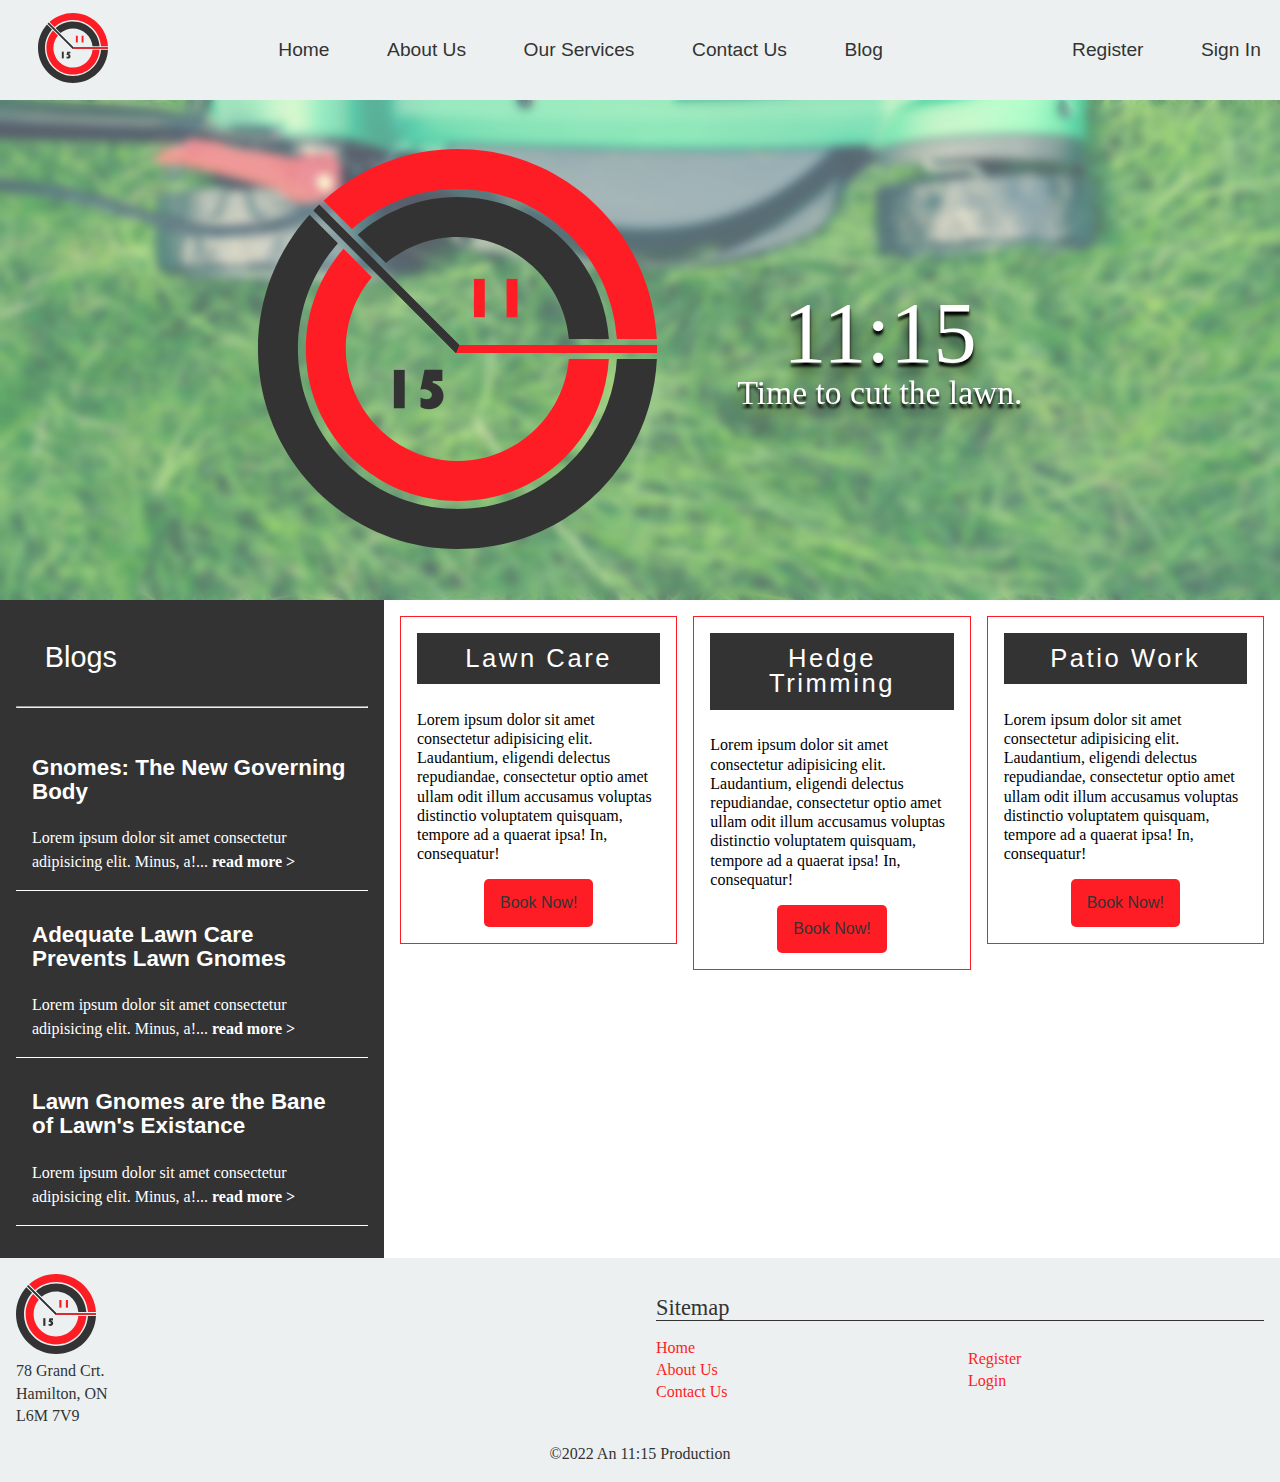
<file: Lesson 8/index.html>
<!DOCTYPE html>
<html lang="en">
    <head>
        <meta charset="UTF-8" />
        <meta http-equiv="X-UA-Compatible" content="IE=edge" />
        <meta name="viewport" content="width=device-width, initial-scale=1.0" />
        <link rel="stylesheet" href="./styles/style.css" />
        <link rel="stylesheet" href="./styles/responsive.css">
        <title>RWD - Responsive Web Design</title>
    </head>

    <body>
        <nav id="main-navbar">
            <div id="brand">
                <a href="./">
                    <img src="./images/logo.svg" alt="11:15 Logo" />
                </a>
            </div>

            <div class="pages-menu-container">
                <span id="mobile-view-menu">
                    <a href="#">Menu</a>
                </span>
                <ul id="pages-menu">
                    <li><a href="./">Home</a></li>
                    <li><a href="#">About Us</a></li>
                    <li>
                        <span class="collapse">Our Services</span>
                        <ul>
                            <li><a href="#">Lawn Care</a></li>
                            <li><a href="#">Hedge Trimming</a></li>
                            <li><a href="#">Patio Work</a></li>
                        </ul>
                    </li>
                    <li><a href="#">Contact Us</a></li>
                    <li><a href="#">Blog</a></li>
                </ul>
            </div>

            <ul id="auth-menu">
                <li><a href="#">Register</a></li>
                <li><a href="#">Sign In</a></li>
            </ul>
        </nav>

        <header id="main-header">
            <div id="logo">
                <img src="./images/logo.svg" alt="11:15 Logo" />
            </div>

            <div id="main-title">
                <h1>11:15</h1>
                <h2>Time to cut the lawn.</h2>
            </div>
        </header>

        <div class="content">
            <main>
                <article>
                    <h2>Lawn Care</h2>
                    <p>
                        Lorem ipsum dolor sit amet consectetur adipisicing elit. Laudantium, eligendi delectus repudiandae, consectetur optio amet ullam odit illum accusamus voluptas distinctio voluptatem
                        quisquam, tempore ad a quaerat ipsa! In, consequatur!
                    </p>
                    <footer>
                        <a href="#">Book Now!</a>
                    </footer>
                </article>
                <article>
                    <h2>Hedge Trimming</h2>
                    <p>
                        Lorem ipsum dolor sit amet consectetur adipisicing elit. Laudantium, eligendi delectus repudiandae, consectetur optio amet ullam odit illum accusamus voluptas distinctio voluptatem
                        quisquam, tempore ad a quaerat ipsa! In, consequatur!
                    </p>
                    <footer>
                        <a href="#">Book Now!</a>
                    </footer>
                </article>
                <article>
                    <h2>Patio Work</h2>
                    <p>
                        Lorem ipsum dolor sit amet consectetur adipisicing elit. Laudantium, eligendi delectus repudiandae, consectetur optio amet ullam odit illum accusamus voluptas distinctio voluptatem
                        quisquam, tempore ad a quaerat ipsa! In, consequatur!
                    </p>
                    <footer>
                        <a href="#">Book Now!</a>
                    </footer>
                </article>
            </main>
            <aside>
                <span id="aside-trigger"></span>
                <h2>Blogs</h2>
                <hr />
                <article>
                    <h3>Gnomes: The New Governing Body</h3>
                    <p>
                        Lorem ipsum dolor sit amet consectetur adipisicing elit. Minus, a!...
                        <a href="#">read more</a>
                    </p>
                </article>
                <article>
                    <h3>Adequate Lawn Care Prevents Lawn Gnomes</h3>
                    <p>
                        Lorem ipsum dolor sit amet consectetur adipisicing elit. Minus, a!...
                        <a href="#">read more</a>
                    </p>
                </article>
                <article>
                    <h3>Lawn Gnomes are the Bane of Lawn's Existance</h3>
                    <p>
                        Lorem ipsum dolor sit amet consectetur adipisicing elit. Minus, a!...
                        <a href="#">read more</a>
                    </p>
                </article>
            </aside>
        </div>

        <footer>
            <div class="row">
                <address>
                    <img src="./images/logo.svg" alt="11:15 Logo">
                    <span id="company">11:15</span><br>
                    <span>78 Grand Crt.</span><br>
                    <span>Hamilton, ON</span><br>
                    <span>L6M 7V9</span>
                </address>

                <nav>
                    <h3>Sitemap</h3>

                    <div id="footer-menus">
                        <ul>
                            <li><a href="./">Home</a></li>
                            <li><a href="#">About Us</a></li>
                            <li><a href="#">Contact Us</a></li>
                        </ul>

                        <ul>
                            <li><a href="#">Register</a></li>
                            <li><a href="#">Login</a></li>
                        </ul>
                    </div>
                </nav>
            </div>

            <div class="row">
                &copy2022 An 11:15 Production
            </div>
        </footer>
    </body>
</html>
</file>
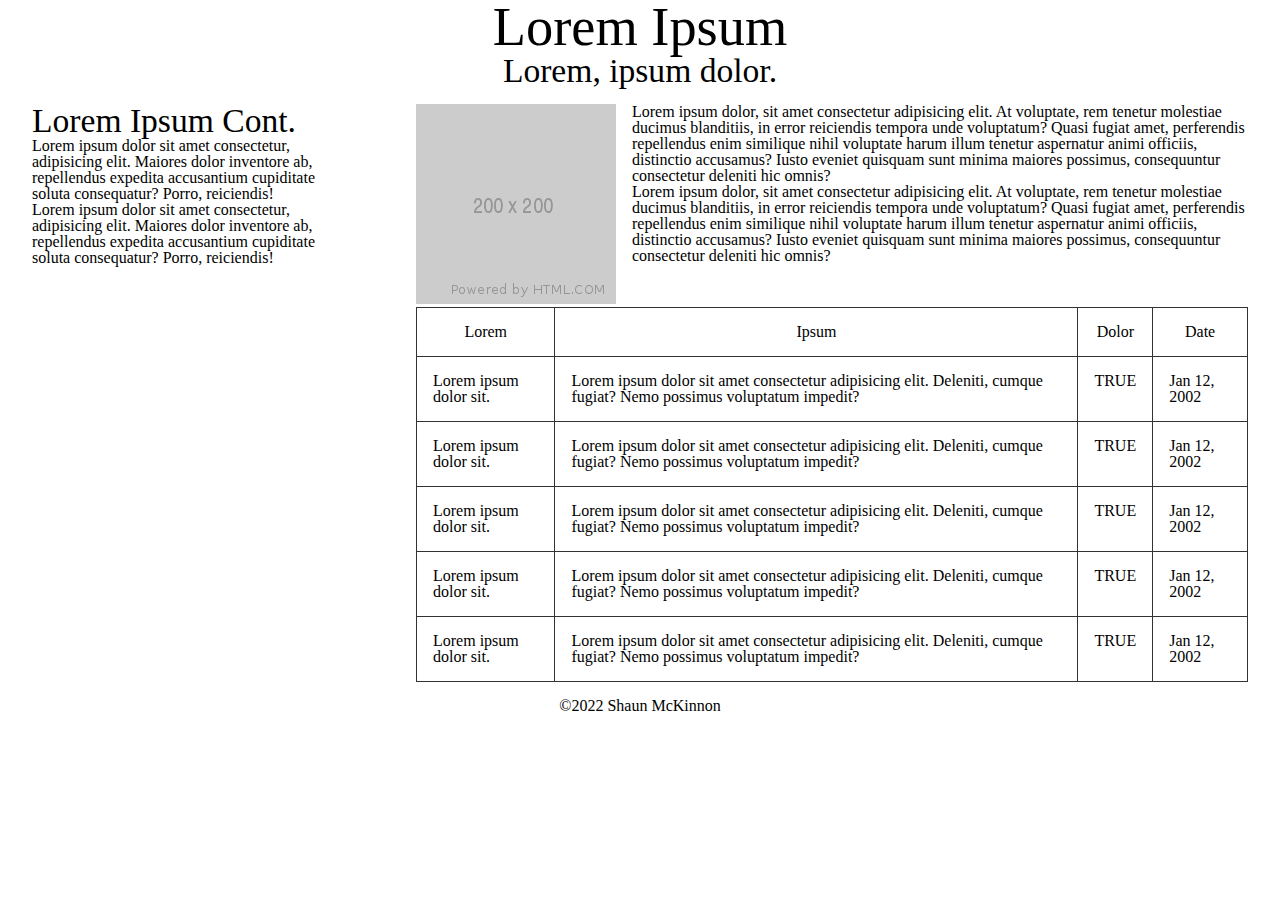
<file: Lesson 8/simple.html>
<!DOCTYPE html>
<html lang="en">
    <head>
        <meta charset="UTF-8">
        <meta http-equiv="X-UA-Compatible" content="IE=edge">
        <meta name="viewport" content="width=device-width, initial-scale=1.0">
        <link rel="stylesheet" href="./styles/reset.css">
        <title>Simple Responsive Design</title>

        <style>
            body {
                max-width: 1280px;
                margin: 0 auto;
            }

            header {
                text-align: center;
                margin-bottom: 1em;
            }

            h1 {
                font-size: 3.4em;
            }

            h2 {
                font-size: 2.1em;
            }

            .content {
                display: flex;
                flex-wrap: wrap;
                justify-content: center;
                gap: 5%;
            }

            main {
                width: 65%;
                order: 2;
            }

            aside {
                width: 25%;
                min-width: 300px;
                order: 1;
            }

            @media screen and (max-width: 1020px){
                main { order: 1 }
                aside { order: 2 }
            }

            table {
                margin-top: 1em;
                width: 100%;
            }

            table, tr, th, td {
                border: 1px solid #333;
            }

            th, td {
                padding: 1em;
            }            

            main figure {
                float: left;
                margin-right: 1em;
            }

            footer {
                margin-top: 1em;
                text-align: center;
            }
        </style>
    </head>

    <body>
        <nav>
            <ul>
                <li></li>
                <li></li>
                <li></li>
            </ul>
        </nav>

        <header>
            <h1>Lorem Ipsum</h1>
            <h2>Lorem, ipsum dolor.</h2>
        </header>

        <div class="content">
            <main>
                <figure>
                    <img src="./images/200x200.png" alt="Placeholder">
                </figure>

                <p>Lorem ipsum dolor, sit amet consectetur adipisicing elit. At voluptate, rem tenetur molestiae ducimus blanditiis, in error reiciendis tempora unde voluptatum? Quasi fugiat amet, perferendis repellendus enim similique nihil voluptate harum illum tenetur aspernatur animi officiis, distinctio accusamus? Iusto eveniet quisquam sunt minima maiores possimus, consequuntur consectetur deleniti hic omnis?</p>

                <p>Lorem ipsum dolor, sit amet consectetur adipisicing elit. At voluptate, rem tenetur molestiae ducimus blanditiis, in error reiciendis tempora unde voluptatum? Quasi fugiat amet, perferendis repellendus enim similique nihil voluptate harum illum tenetur aspernatur animi officiis, distinctio accusamus? Iusto eveniet quisquam sunt minima maiores possimus, consequuntur consectetur deleniti hic omnis?</p>

                <table>
                    <thead>
                        <tr>
                            <th>Lorem</th>
                            <th>Ipsum</th>
                            <th>Dolor</th>
                            <th>Date</th>
                        </tr>
                    </thead>

                    <tbody>
                        <tr>
                            <td>Lorem ipsum dolor sit.</td>
                            <td>Lorem ipsum dolor sit amet consectetur adipisicing elit. Deleniti, cumque fugiat? Nemo possimus voluptatum impedit?</td>
                            <td>TRUE</td>
                            <td>Jan 12, 2002</td>
                        </tr>
                        <tr>
                            <td>Lorem ipsum dolor sit.</td>
                            <td>Lorem ipsum dolor sit amet consectetur adipisicing elit. Deleniti, cumque fugiat? Nemo possimus voluptatum impedit?</td>
                            <td>TRUE</td>
                            <td>Jan 12, 2002</td>
                        </tr>
                        <tr>
                            <td>Lorem ipsum dolor sit.</td>
                            <td>Lorem ipsum dolor sit amet consectetur adipisicing elit. Deleniti, cumque fugiat? Nemo possimus voluptatum impedit?</td>
                            <td>TRUE</td>
                            <td>Jan 12, 2002</td>
                        </tr>
                        <tr>
                            <td>Lorem ipsum dolor sit.</td>
                            <td>Lorem ipsum dolor sit amet consectetur adipisicing elit. Deleniti, cumque fugiat? Nemo possimus voluptatum impedit?</td>
                            <td>TRUE</td>
                            <td>Jan 12, 2002</td>
                        </tr>
                        <tr>
                            <td>Lorem ipsum dolor sit.</td>
                            <td>Lorem ipsum dolor sit amet consectetur adipisicing elit. Deleniti, cumque fugiat? Nemo possimus voluptatum impedit?</td>
                            <td>TRUE</td>
                            <td>Jan 12, 2002</td>
                        </tr>
                    </tbody>
                </table>
            </main>

            <aside>
                <article>
                    <h2>Lorem Ipsum Cont.</h2>

                    <p>Lorem ipsum dolor sit amet consectetur, adipisicing elit. Maiores dolor inventore ab, repellendus expedita accusantium cupiditate soluta consequatur? Porro, reiciendis!</p>

                    <p>Lorem ipsum dolor sit amet consectetur, adipisicing elit. Maiores dolor inventore ab, repellendus expedita accusantium cupiditate soluta consequatur? Porro, reiciendis!</p>
                </article>
            </aside>
        </div>

        <footer>
            <p>&copy;2022 Shaun McKinnon</p>
        </footer>
    </body>
</html>
</file>
<file: Lesson 8/styles/responsive.css>
@media only screen and (min-width: 1280px) {
    .content {
        width: 1280px;
        margin: 0 auto;
        display: flex;
    }

    main {
        width: 70%;
        order: 2;
    }

    aside {
        position: inherit;
        width: 30%;
        box-shadow: none;
        order: 1;
    }

    #aside-trigger {
        display: none;
    }
}

@media only screen and (max-width: 960px) {
    /* RESET */
    #pages-menu {
        display: block;
    }

    #main-navbar .collapse {
        display: block;
    }

    #main-navbar > .pages-menu-container > #pages-menu > li > span.collapse {
        display: none;
    }

    .collapse + ul {
        position: inherit;
    }

    #main-navbar > .pages-menu-container > #pages-menu > li > a, #main-navbar > .pages-menu-container > #pages-menu > li > .collapse + ul > li > a {
        color: #333;
        display: inline-block;
        height: auto;
    }

    #mobile-view-menu {
        display: block;
    }

    /* Collapsed Menu */

    #main-navbar, #main-navbar a:not(#brand a) {
        height: 60px;
    }

    #brand {
        width: 50px;
    }
    
    .pages-menu-container {
        position: relative;
        background-color: #ecf0f1;
    }

    #pages-menu {
        height: auto;
        position: absolute;
        top: -9999px;
        left: -132%;
        min-width: 300px;
        background-color: #ecf0f1;
    }

    #main-navbar > .pages-menu-container > #pages-menu > li > .collapse + ul {
        background-color: #ecf0f1;
    }

    #pages-menu li {
        /* background: #ecf0f1; */
        text-align: center;
        margin: 0;
    }



    #main-navbar > .pages-menu-container > #pages-menu > li > a, #main-navbar > .pages-menu-container > #pages-menu > li > .collapse + ul > li > a {
        padding: 1em;
        width: 100%;
    }

    #main-navbar > .pages-menu-container > #pages-menu > li > a:hover, #main-navbar > .pages-menu-container > #pages-menu > li > .collapse + ul > li > a:hover {
        background-color: #333;
        color: #FF1D25;
    }
    
    #mobile-view-menu:hover + #pages-menu, #pages-menu:hover {
        top: 60px;
    }
}

@media only screen and (max-width: 900px) {
    main {
        column-count: auto;
        display: flex;
        justify-content: center;
        gap: 1em;
        flex-wrap: wrap;
    }

    main>article {
        max-width: 350px;
    }
}

@media only screen and (max-width: 800px) {
    #main-header {
        display: inherit;
        height: auto;
        text-align: center;
        font-size: 70%;
    }

    #logo {
        height: 200px;
        padding: 1em;
    }

    #logo img {
        display: inline-block;
        height: 100%;
    }



    .content {
        display: block;        
    }

    aside {
        position: inherit;
        box-shadow: none;
        width: 100%;
    }

    #aside-trigger {
        display: none;
    }
}

@media only screen and (max-width: 500px) {
    #brand {
        display: none;
    }
}
</file>
<file: Lesson 8/styles/style.css>
@import url(./reset.css);

* {
    /* outline: 1px dashed #bdc3c7; */
}

/* Defaults */
.logo img {
    width: 100%;
}

/* Main Navigation */
#mobile-view-menu {
    display: none;
}

#main-navbar {
    position: sticky;
    top: 0;
    height: 100px;
    background-color: #ecf0f1;
    display: flex;
    justify-content: space-between;
    align-items: center;
    z-index: 999;
    font-size: 1.2em;
    font-family: 'Gill Sans', 'Gill Sans MT', Calibri, 'Trebuchet MS', sans-serif, 'Arial Narrow', Arial, sans-serif;
}

#brand {
    width: 70px;
    margin-left: 2em;
}

#pages-menu, #auth-menu {
    height: 100%;
    display: flex;
    justify-content: center;
    align-items: center;
    gap: 1em;
}

#main-navbar a:not(#brand a), #main-navbar .collapse {
    height: 100px;
    color: #333;
    display: flex;
    align-items: center;
    padding: 0 1em;
    text-decoration: none;
    transition: 0.5s;
}

#main-navbar a:not(#brand a):hover, #main-navbar .collapse:hover {
    color: #FF1D25;
    background-color: #333;
}

.collapse {
    position: relative;
    cursor: pointer;
    z-index: 2;
}

.collapse + ul {
    position: absolute;
    z-index: 1;
    top: -9999px;
    background-color: #333;
}

#main-navbar > .pages-menu-container > #pages-menu > li > .collapse + ul > li > a {
    color: #fff;
}

#main-navbar > .pages-menu-container > #pages-menu > li > .collapse + ul > li > a:hover {
    background-color: #FF1D25;
    color: #333;
}

.collapse:hover + ul, .collapse +ul:hover {
    top: 100px;
}


/* Header */
#main-header:before {
    display: block;
    content: " ";
    background-color: rgba(255, 255, 255, 0.35);
    position: absolute;
    width: 100%;
    height: 100%;
    z-index: -1;
    backdrop-filter: blur(5px);
}

#main-header {
    position: relative;
    height: 500px;
    background-image: url(../images/daniel-watson-8vBpYpTGo90-unsplash@3.jpg);
    background-position: center;
    background-size: cover;
    display: flex;
    justify-content: center;
    align-items: center;
    gap: 5em;
    color: #fff;
    text-shadow: 0px 4px 3px rgba(0,0,0,1),
                 0px 8px 13px rgba(0,0,0,0.5),
                 0px 18px 23px rgba(0,0,0,0.5);
    z-index: 2;
}

#logo img {
    height: 400px;
}

#main-title {
    text-align: center;
}

#main-header h1 {
    font-size: 5.4em;
}

#main-header h2 {
    font-size: 2.1em;
}

/* Main */
main {
    column-count: 3;
    padding: 1em;
}

main > article {
    padding: 1em;
    border: 1px solid #FF1D25;
}

main h2 {
    font-size: 1.6em;
    font-family: 'Gill Sans', 'Gill Sans MT', Calibri, 'Trebuchet MS', sans-serif;
    letter-spacing: 0.1em;
    background-color: #333;
    color: #fff;
    padding: 0.5em;
    margin-bottom: 1em;
    text-align: center;
}

main p {
    line-height: 1.2em;
}

main footer {
    margin-top: 1em;
    text-align: center;
}

main footer a {
    display: inline-block;
    background-color: #FF1D25;
    padding: 1em;
    border-radius: 5px;
    text-decoration: none;
    color: #333;
    transition: 0.5s;
    font-family: 'Gill Sans', 'Gill Sans MT', Calibri, 'Trebuchet MS', sans-serif;
}

main footer a:hover {
    background-color: #333;
    color: #fff;
    font-weight: bold;
    transform: scale(1.1);
}

/* Aside */
aside {
    width: 300px;
    position: absolute;
    top: 100px;
    left: -320px;
    z-index: 100;
    background: #333;
    color: #fff;
    padding: 1em;
    box-shadow: 3px 3px 5px rgba(0,0,0,0.5);
    transition: 1s;
    line-height: 1.5em;
}

aside h2 {
    font-size: 1.8em;
    font-family: 'Gill Sans', 'Gill Sans MT', Calibri, 'Trebuchet MS', sans-serif;
    padding: 1em;
}

aside hr {
    margin-bottom: 2em;
}

aside h3 {
    font-size: 1.4em;
    font-weight: bold;
    font-family: 'Gill Sans', 'Gill Sans MT', Calibri, 'Trebuchet MS', sans-serif;
    margin-bottom: 1em;
}

aside article {
    margin: 1em 0;
    padding: 1em;
    border-bottom: 1px solid #fff;
}

aside a {
    color: #fff;
    text-decoration: none;
    font-weight: bold;
}

aside a:after {
    content: " >"
}

aside a:hover {
    color: #FF1D25;
}

#aside-trigger {
    display: flex;
    justify-content: center;
    align-items: center;
    width: 60px;
    height: 60px;
    position: absolute;
    transform: translateY(-120px);
    top: 50%;
    left: 300px;
    background-color: #333;
    border-radius: 0 30px 30px 0;
    transition: 0.5s;
    z-index: 200;
}

#aside-trigger:after {
    content: ">";
    color: #fff;
    font-weight: bold;
    font-family: 'Franklin Gothic Medium', 'Arial Narrow', Arial, sans-serif;
}

aside:has(#aside-trigger:hover), aside:hover {
    left: 0;
}

/* Footer */
body > footer {
    display: flex;
    flex-direction: column;
    gap: 1em;
    justify-content: center;
    align-items: center;
    width: 100%;
    background-color: #ecf0f1;
    padding: 1em;
}

body > footer address {
    width: 50%;
}

body > footer nav {
    width: 50%;
}

body #footer-menus {
    width: 100%;
}

body > footer img {
    max-width: 80px;
}

body > footer .row {
    display: flex;
    justify-content: center;
    align-items: center;
    gap: 2em;
    color: #333;
    line-height: 1.4em;
    width: 100%;
}

body footer h3 {
    width: 100%;
    font-size: 1.4em;
    border-bottom: 1px solid #333;
}

body > footer .row nav {
    display: flex;
    flex-direction: column;
    justify-content: center;
    align-items: center;
    gap: 1em;
}

body > footer #footer-menus {
    display: flex;
    justify-content: center;
    align-items: center;
    gap: 1em;
}

body > footer #footer-menus ul {
    width: 50%;
}

body > footer a {
    color: #FF1D25;
    text-decoration: none;
}

body > footer a:hover {
    color: #c0392b;
}

#company {
    display: none;
}
</file>
